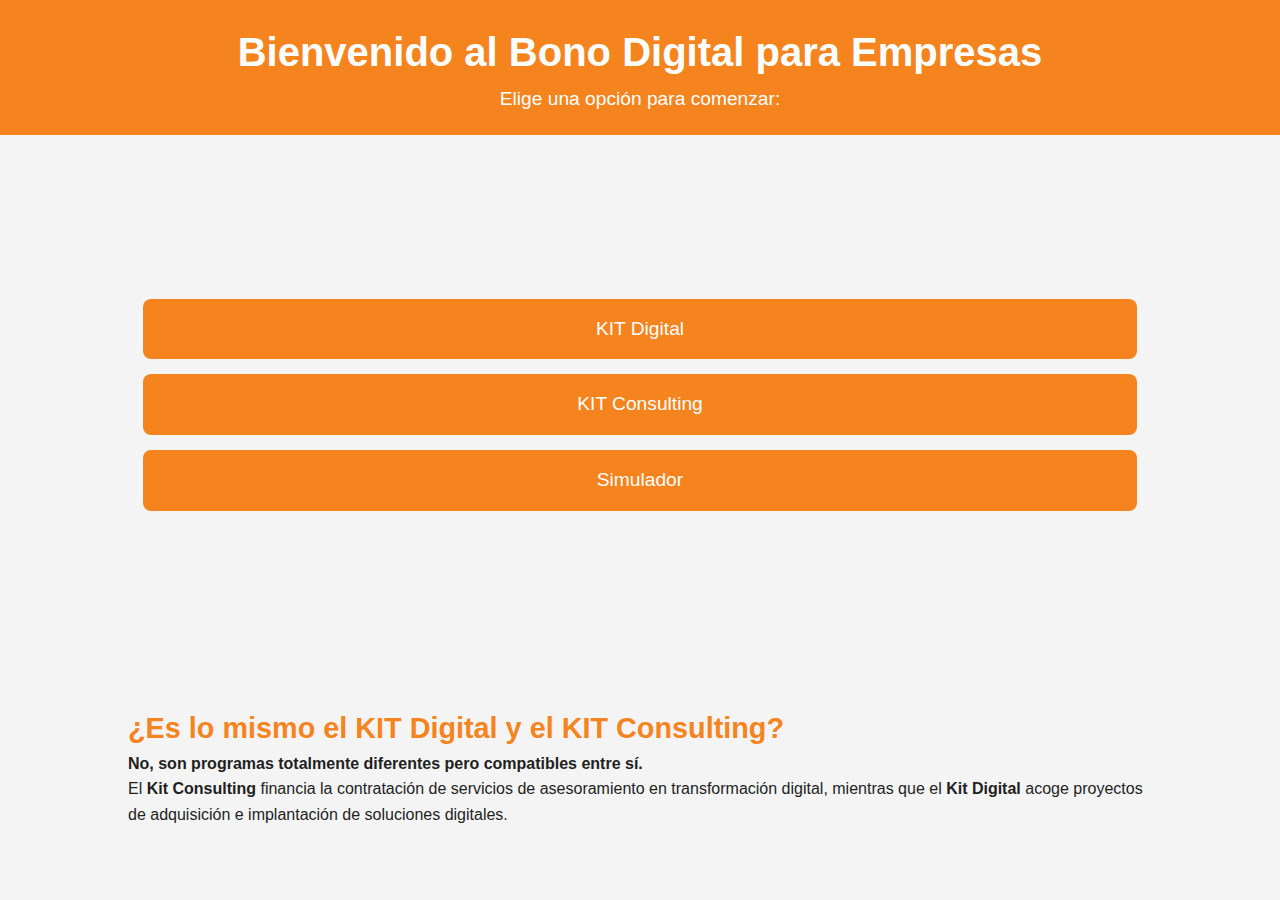
<file: index.html>
<!DOCTYPE html>
<html lang="es">
<head>
    <meta charset="UTF-8">
    <meta name="viewport" content="width=device-width, initial-scale=1.0">
    <meta http-equiv="X-UA-Compatible" content="ie=edge">
    <title>Home - Bono Digital para Empresas</title>
    <link rel="stylesheet" href="styles.css">
</head>
<body>
    <header>
        <div class="container">
            <h1>Bienvenido al Bono Digital para Empresas</h1>
            <p>Elige una opción para comenzar:</p>
        </div>
    </header>

    <section class="buttons-container">
        <div class="container">
            <div class="button-box">
                <a href="kit_digital.html" class="button">KIT Digital</a>
            </div>
            <div class="button-box">
                <a href="kit-consulting.html" class="button">KIT Consulting</a>
            </div>
            <div class="button-box">
                <a href="simulador.html" class="button">Simulador</a>
            </div>
        </div>
    </section>

    <!-- Información adicional sobre Kit Digital y Kit Consulting -->
    <section class="info-section">
        <div class="container">
            <h2>¿Es lo mismo el KIT Digital y el KIT Consulting?</h2>
            <p><strong>No, son programas totalmente diferentes pero compatibles entre sí.</strong></p>
            <p>El <strong>Kit Consulting</strong> financia la contratación de servicios de asesoramiento en transformación digital, mientras que el <strong>Kit Digital</strong> acoge proyectos de adquisición e implantación de soluciones digitales.</p>
        </div>
    </section>
</body>
</html>
</file>
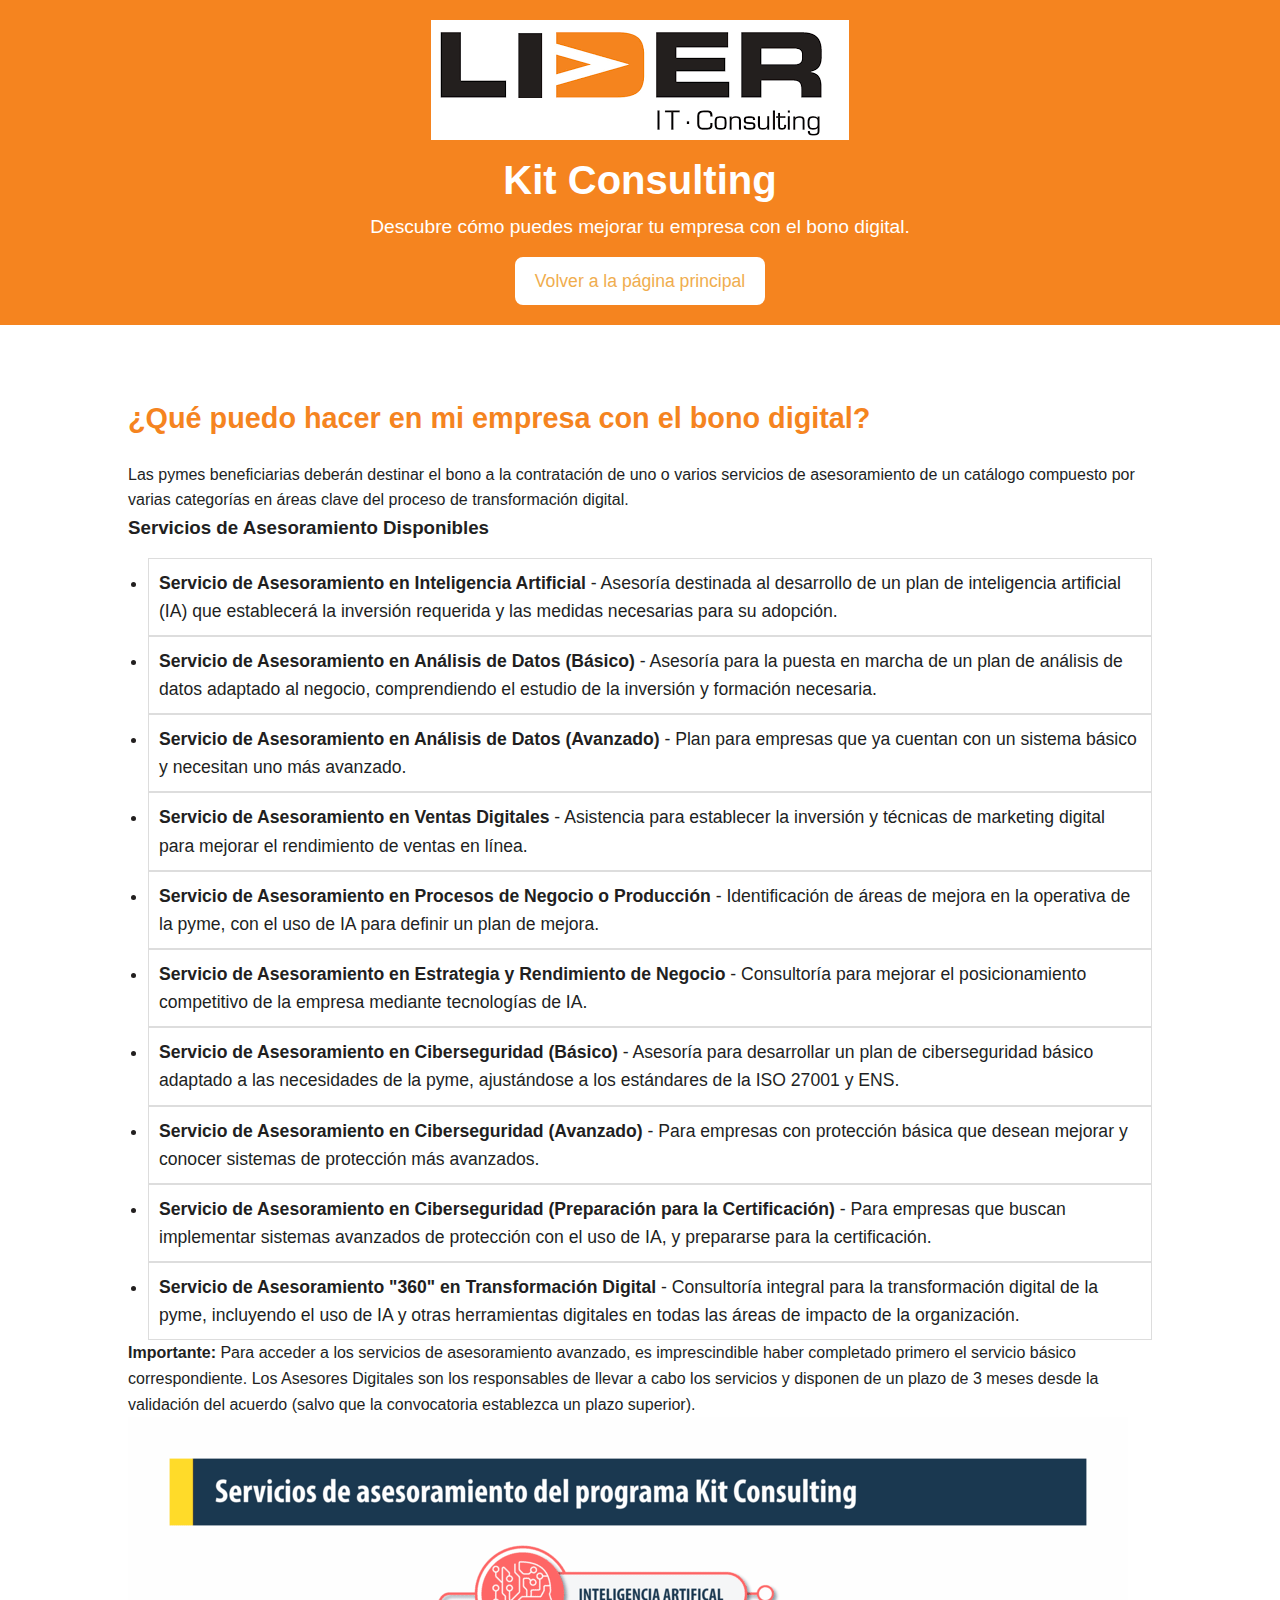
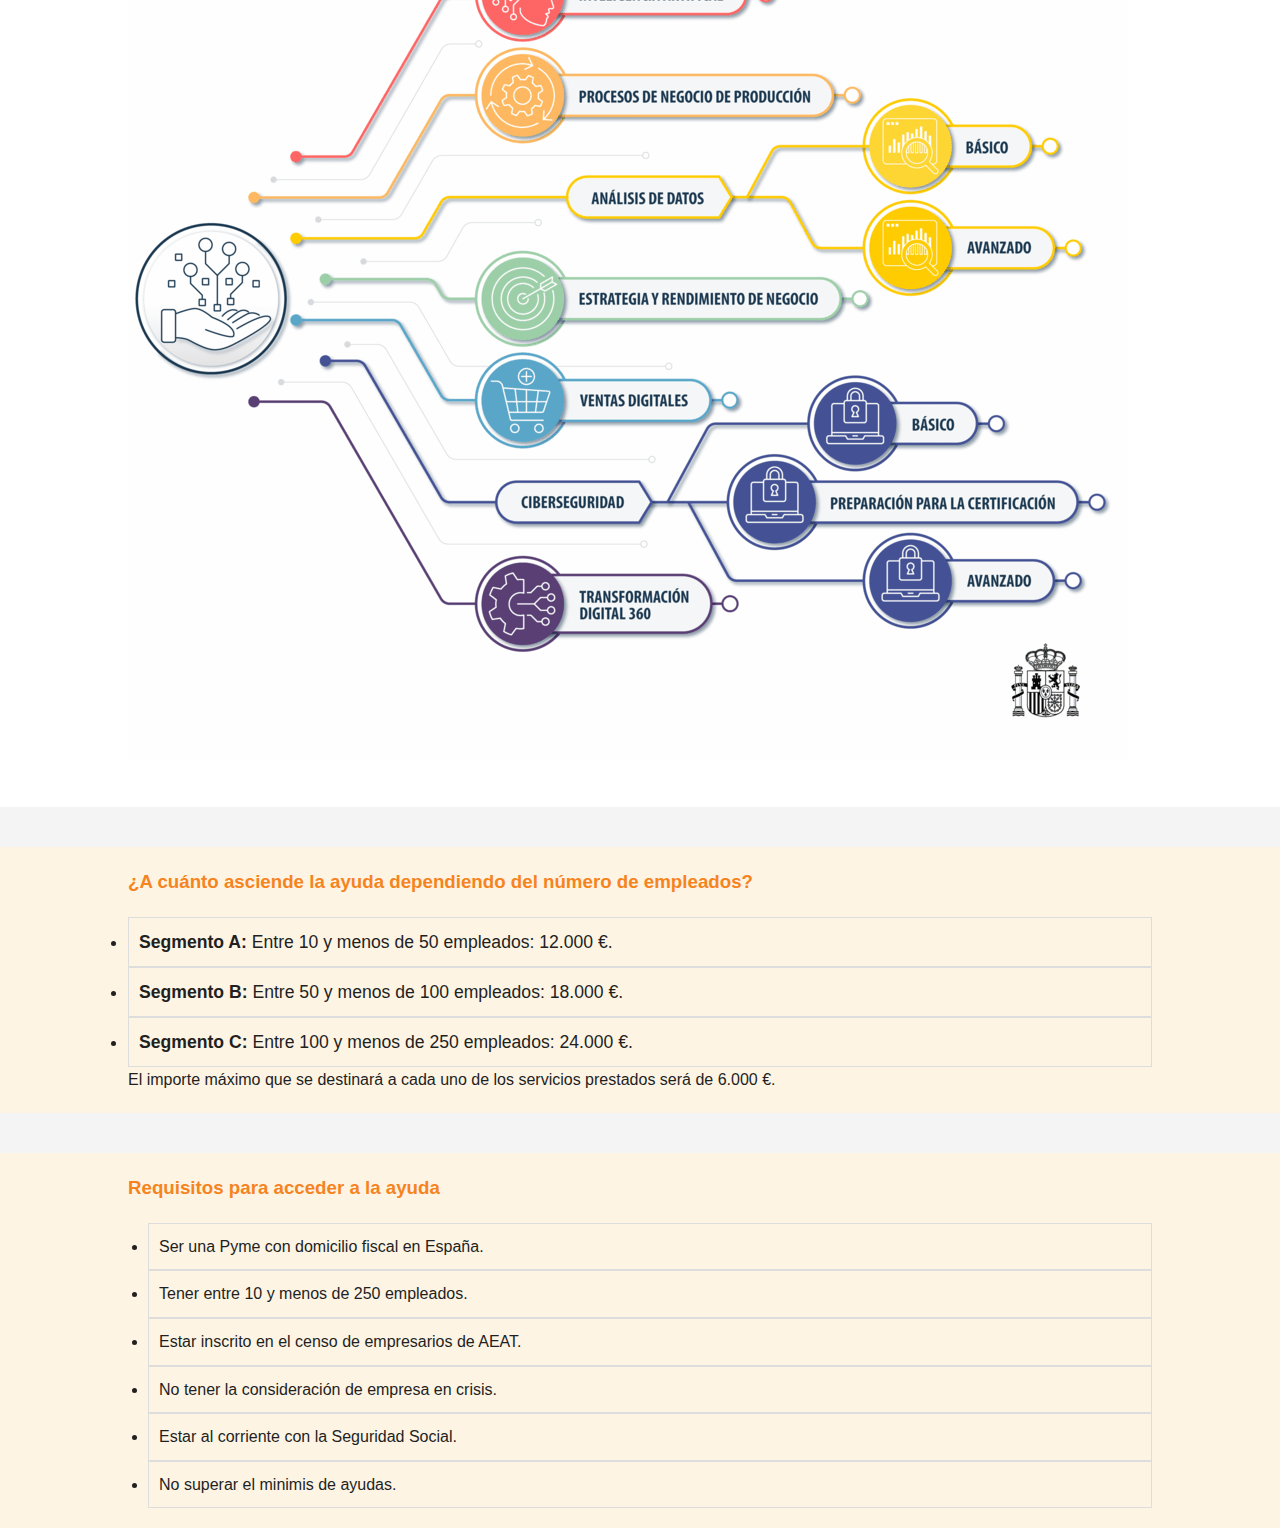
<file: kit-consulting.html>
<!DOCTYPE html>
<html lang="es">
<head>
    <meta charset="UTF-8">
    <meta name="viewport" content="width=device-width, initial-scale=1.0">
    <meta http-equiv="X-UA-Compatible" content="ie=edge">
    <title>KIT Consulting - Bono Digital para Empresas</title>
    <link rel="stylesheet" href="styles.css">
</head>
<body>

<header>
    <div class="container">
        <div class="logo">
            <img src="LIDERIT.png" alt="LIDERIT Logo" class="logo-img">
        </div>
        <h1>Kit Consulting</h1>
        <p>Descubre cómo puedes mejorar tu empresa con el bono digital.</p>
        <a href="index.html" class="button back-button">Volver a la página principal</a>
    </div>
</header>

<section class="content-section">
    <div class="container">
        <h2>¿Qué puedo hacer en mi empresa con el bono digital?</h2>
        <p>Las pymes beneficiarias deberán destinar el bono a la contratación de uno o varios servicios de asesoramiento de un catálogo compuesto por varias categorías en áreas clave del proceso de transformación digital.</p>
        
        <h3>Servicios de Asesoramiento Disponibles</h3>
        <ul>
            <li><strong>Servicio de Asesoramiento en Inteligencia Artificial</strong> - Asesoría destinada al desarrollo de un plan de inteligencia artificial (IA) que establecerá la inversión requerida y las medidas necesarias para su adopción.</li>
            <li><strong>Servicio de Asesoramiento en Análisis de Datos (Básico)</strong> - Asesoría para la puesta en marcha de un plan de análisis de datos adaptado al negocio, comprendiendo el estudio de la inversión y formación necesaria.</li>
            <li><strong>Servicio de Asesoramiento en Análisis de Datos (Avanzado)</strong> - Plan para empresas que ya cuentan con un sistema básico y necesitan uno más avanzado.</li>
            <li><strong>Servicio de Asesoramiento en Ventas Digitales</strong> - Asistencia para establecer la inversión y técnicas de marketing digital para mejorar el rendimiento de ventas en línea.</li>
            <li><strong>Servicio de Asesoramiento en Procesos de Negocio o Producción</strong> - Identificación de áreas de mejora en la operativa de la pyme, con el uso de IA para definir un plan de mejora.</li>
            <li><strong>Servicio de Asesoramiento en Estrategia y Rendimiento de Negocio</strong> - Consultoría para mejorar el posicionamiento competitivo de la empresa mediante tecnologías de IA.</li>
            <li><strong>Servicio de Asesoramiento en Ciberseguridad (Básico)</strong> - Asesoría para desarrollar un plan de ciberseguridad básico adaptado a las necesidades de la pyme, ajustándose a los estándares de la ISO 27001 y ENS.</li>
            <li><strong>Servicio de Asesoramiento en Ciberseguridad (Avanzado)</strong> - Para empresas con protección básica que desean mejorar y conocer sistemas de protección más avanzados.</li>
            <li><strong>Servicio de Asesoramiento en Ciberseguridad (Preparación para la Certificación)</strong> - Para empresas que buscan implementar sistemas avanzados de protección con el uso de IA, y prepararse para la certificación.</li>
            <li><strong>Servicio de Asesoramiento "360" en Transformación Digital</strong> - Consultoría integral para la transformación digital de la pyme, incluyendo el uso de IA y otras herramientas digitales en todas las áreas de impacto de la organización.</li>
        </ul>
        
        <p><strong>Importante:</strong> Para acceder a los servicios de asesoramiento avanzado, es imprescindible haber completado primero el servicio básico correspondiente. Los Asesores Digitales son los responsables de llevar a cabo los servicios y disponen de un plazo de 3 meses desde la validación del acuerdo (salvo que la convocatoria establezca un plazo superior).</p>

        <!-- Add the image below the "Importante" section -->
        <img src="ESQUEMA-CONSULTING.png" alt="Esquema de Consultoría Digital" class="consulting-schema">
    </div>
</section>

<section class="aid-info">
    <div class="container">
        <h3>¿A cuánto asciende la ayuda dependiendo del número de empleados?</h3>
        <ul>
            <li><strong>Segmento A:</strong> Entre 10 y menos de 50 empleados: 12.000 €.</li>
            <li><strong>Segmento B:</strong> Entre 50 y menos de 100 empleados: 18.000 €.</li>
            <li><strong>Segmento C:</strong> Entre 100 y menos de 250 empleados: 24.000 €.</li>
        </ul>
        <p>El importe máximo que se destinará a cada uno de los servicios prestados será de 6.000 €.</p>
    </div>
</section>

<section class="requirements">
    <div class="container">
        <h3>Requisitos para acceder a la ayuda</h3>
        <ul>
            <li>Ser una Pyme con domicilio fiscal en España.</li>
            <li>Tener entre 10 y menos de 250 empleados.</li>
            <li>Estar inscrito en el censo de empresarios de AEAT.</li>
            <li>No tener la consideración de empresa en crisis.</li>
            <li>Estar al corriente con la Seguridad Social.</li>
            <li>No superar el minimis de ayudas.</li>
        </ul>
    </div>
</section>

</body>
</html>
</file>
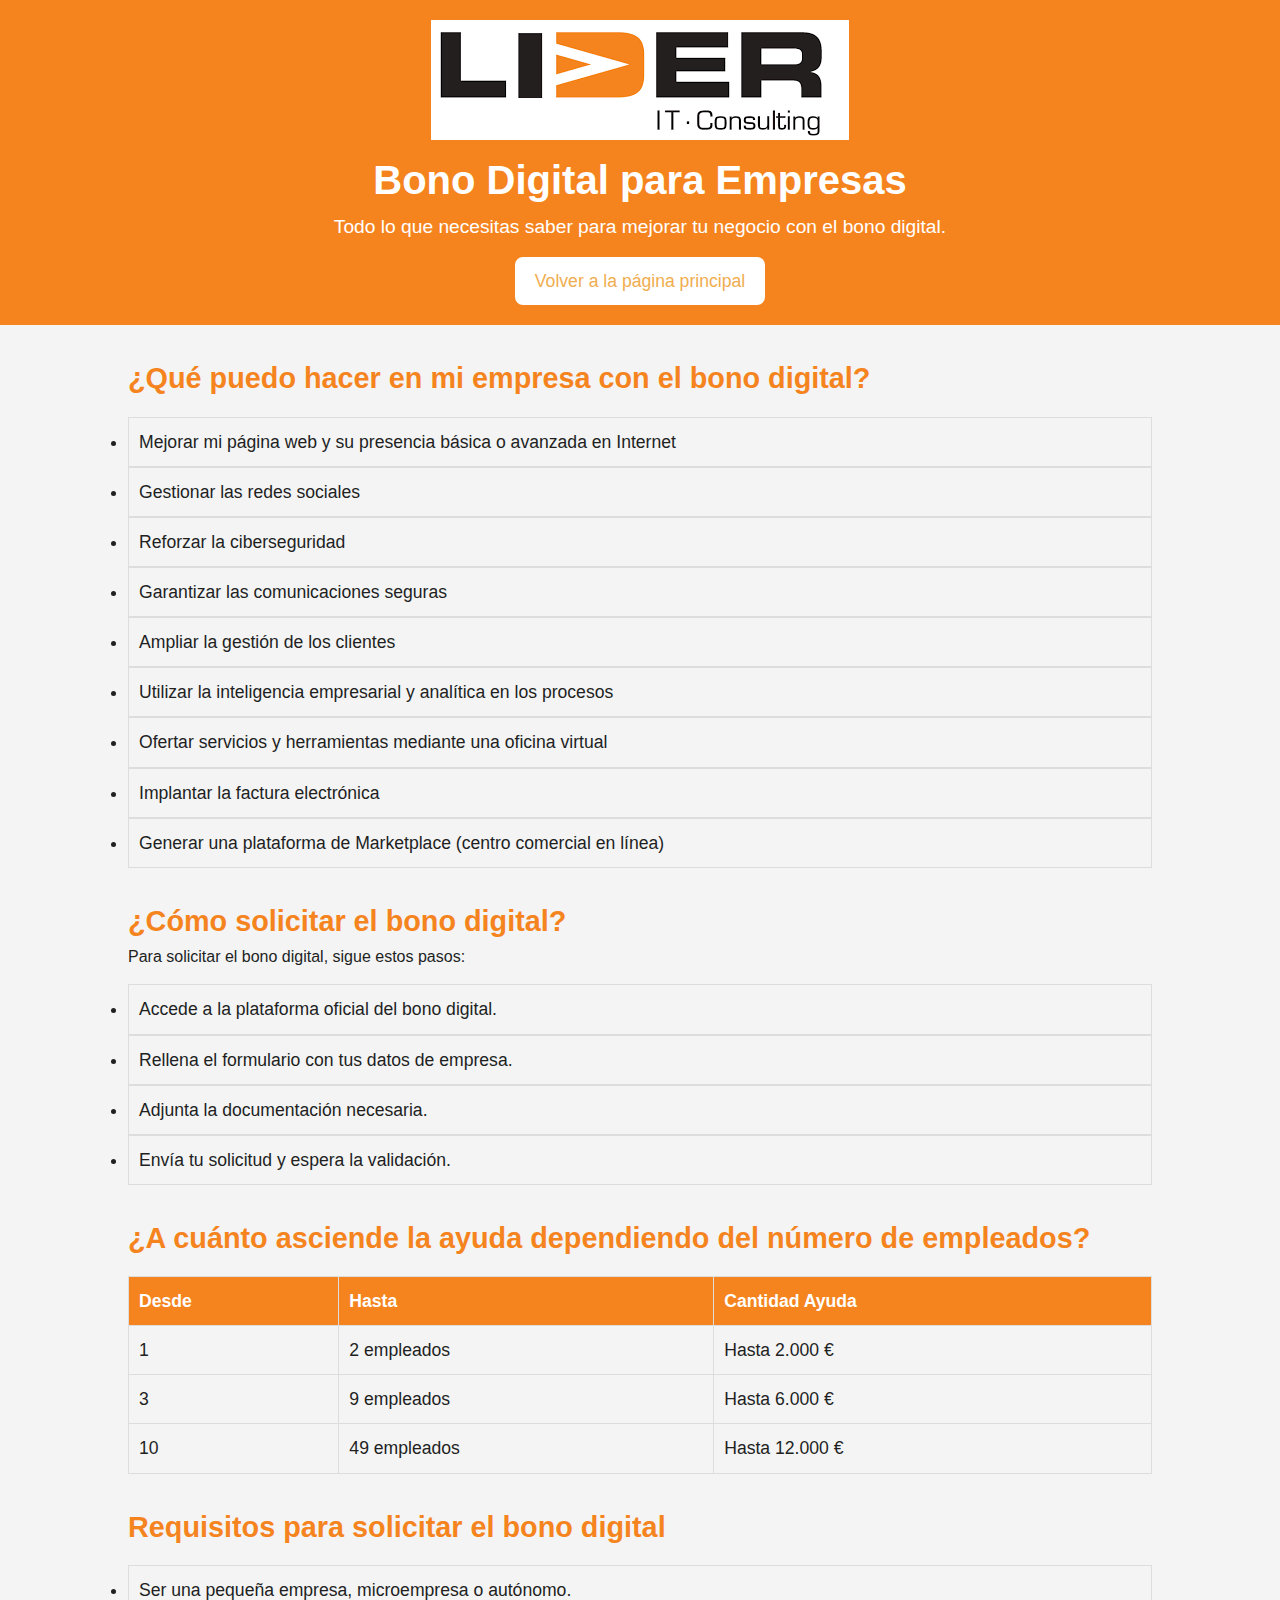
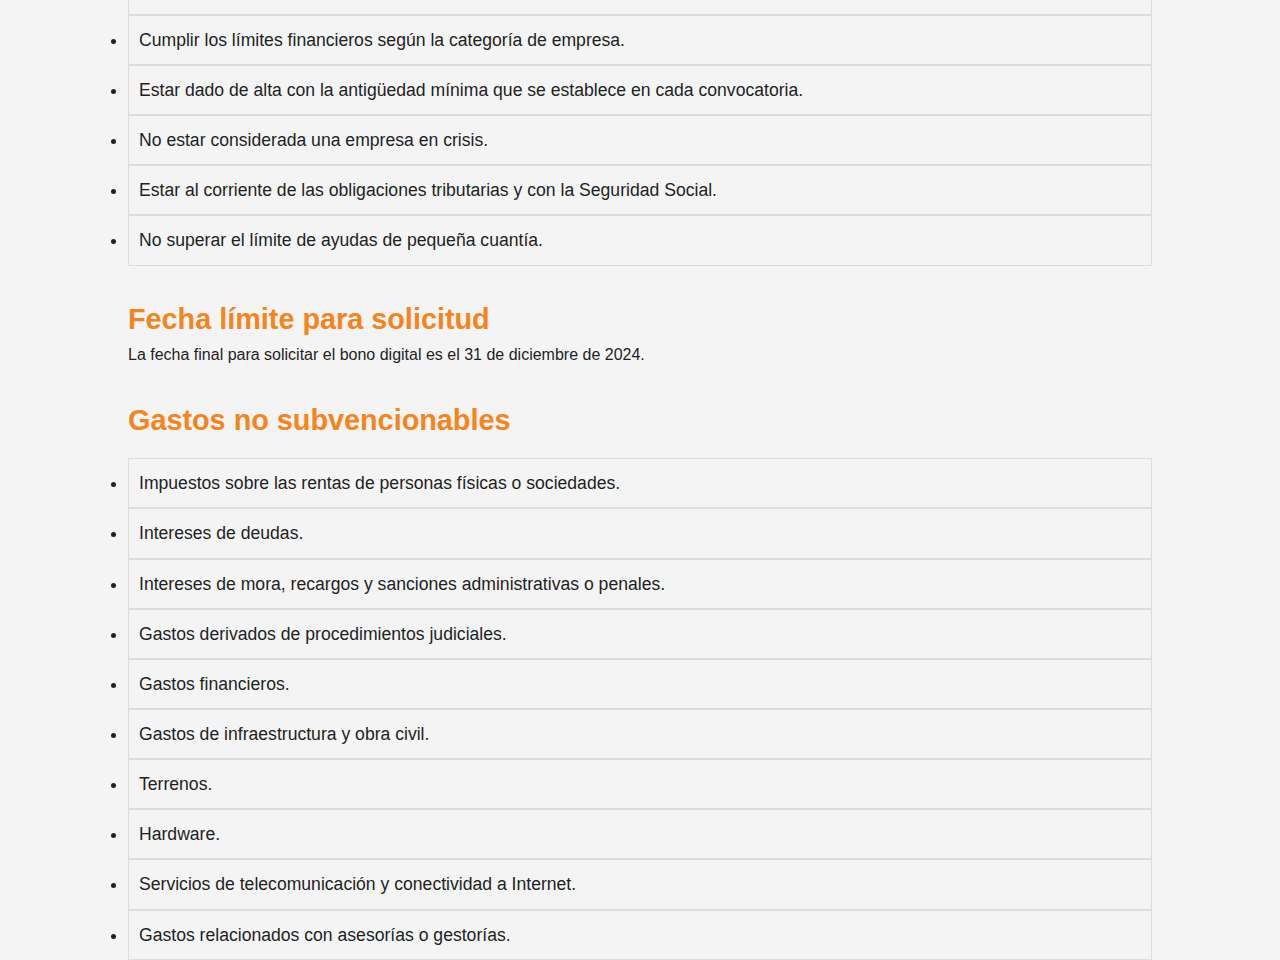
<file: kit_digital.html>
<!DOCTYPE html>
<html lang="es">
<head>
    <meta charset="UTF-8">
    <meta name="viewport" content="width=device-width, initial-scale=1.0">
    <meta http-equiv="X-UA-Compatible" content="ie=edge">
    <title>Bono Digital para Empresas</title>
    <link rel="stylesheet" href="styles.css">
</head>
<body>
    <header>
        <div class="container">
            <div class="logo">
                <img src="LIDERIT.png" alt="LIDERIT Logo" class="logo-img">
            </div>
            <h1>Bono Digital para Empresas</h1>
            <p>Todo lo que necesitas saber para mejorar tu negocio con el bono digital.</p>
            <a href="index.html" class="button back-button">Volver a la página principal</a>

        </div>
    </header>

    <section class="content">
        <div class="container">
            <h2>¿Qué puedo hacer en mi empresa con el bono digital?</h2>
            <ul>
                <li>Mejorar mi página web y su presencia básica o avanzada en Internet</li>
                <li>Gestionar las redes sociales</li>
                <li>Reforzar la ciberseguridad</li>
                <li>Garantizar las comunicaciones seguras</li>
                <li>Ampliar la gestión de los clientes</li>
                <li>Utilizar la inteligencia empresarial y analítica en los procesos</li>
                <li>Ofertar servicios y herramientas mediante una oficina virtual</li>
                <li>Implantar la factura electrónica</li>
                <li>Generar una plataforma de Marketplace (centro comercial en línea)</li>
            </ul>

            <h2>¿Cómo solicitar el bono digital?</h2>
            <p>Para solicitar el bono digital, sigue estos pasos:</p>
            <ul>
                <li>Accede a la plataforma oficial del bono digital.</li>
                <li>Rellena el formulario con tus datos de empresa.</li>
                <li>Adjunta la documentación necesaria.</li>
                <li>Envía tu solicitud y espera la validación.</li>
            </ul>

            <h2>¿A cuánto asciende la ayuda dependiendo del número de empleados?</h2>
            <table>
                <thead>
                    <tr>
                        <th>Desde</th>
                        <th>Hasta</th>
                        <th>Cantidad Ayuda</th>
                    </tr>
                </thead>
                <tbody>
                    <tr>
                        <td>1</td>
                        <td>2 empleados</td>
                        <td>Hasta 2.000 €</td>
                    </tr>
                    <tr>
                        <td>3</td>
                        <td>9 empleados</td>
                        <td>Hasta 6.000 €</td>
                    </tr>
                    <tr>
                        <td>10</td>
                        <td>49 empleados</td>
                        <td>Hasta 12.000 €</td>
                    </tr>
                </tbody>
            </table>

            <h2>Requisitos para solicitar el bono digital</h2>
            <ul>
                <li>Ser una pequeña empresa, microempresa o autónomo.</li>
                <li>Cumplir los límites financieros según la categoría de empresa.</li>
                <li>Estar dado de alta con la antigüedad mínima que se establece en cada convocatoria.</li>
                <li>No estar considerada una empresa en crisis.</li>
                <li>Estar al corriente de las obligaciones tributarias y con la Seguridad Social.</li>
                <li>No superar el límite de ayudas de pequeña cuantía.</li>
            </ul>

            <h2>Fecha límite para solicitud</h2>
            <p>La fecha final para solicitar el bono digital es el 31 de diciembre de 2024.</p>

            <h2>Gastos no subvencionables</h2>
            <ul>
                <li>Impuestos sobre las rentas de personas físicas o sociedades.</li>
                <li>Intereses de deudas.</li>
                <li>Intereses de mora, recargos y sanciones administrativas o penales.</li>
                <li>Gastos derivados de procedimientos judiciales.</li>
                <li>Gastos financieros.</li>
                <li>Gastos de infraestructura y obra civil.</li>
                <li>Terrenos.</li>
                <li>Hardware.</li>
                <li>Servicios de telecomunicación y conectividad a Internet.</li>
                <li>Gastos relacionados con asesorías o gestorías.</li>
            </ul>
        </div>
    </section>
</body>
</html>
</file>
<file: styles.css>
* {
    margin: 0;
    padding: 0;
    box-sizing: border-box;
}

body {
    font-family: Arial, sans-serif;
    background-color: #f4f4f4;
    color: #221f1f; /* Color oscuro para el texto principal */
    line-height: 1.6;
}

.container {
    width: 80%;
    margin: 0 auto;
}

header {
    background-color: #f5841f; /* Color principal para el encabezado */
    color: #fff;
    padding: 20px 0;
    text-align: center;
}

header h1 {
    font-size: 2.5rem;
}

header p {
    font-size: 1.2rem;
}

h2 {
    margin-top: 30px;
    font-size: 1.8rem;
    color: #f5841f; /* Color principal para los títulos */
}

ul, table {
    margin-top: 15px;
    font-size: 1.1rem;
}

ul li, table td, table th {
    padding: 10px;
    border: 1px solid #ddd;
}

table {
    width: 100%;
    border-collapse: collapse;
}

table th {
    background-color: #f5841f; /* Color de fondo de las cabeceras de las tablas */
    color: #fff;
    text-align: left;
}

footer {
    background-color: #221f1f; /* Fondo oscuro para el pie de página */
    color: #fff;
    text-align: center;
    padding: 10px 0;
    margin-top: 40px;
}

footer p {
    font-size: 1rem;
}

.content-section {
    background-color: #ffffff;
    padding: 40px 0;
}

.content-section h2, .aid-info h3, .requirements h3 {
    color: #f5841f; /* Color de los títulos de las secciones */
    margin-bottom: 20px;
}

.content-section ul, .requirements ul {
    list-style-type: disc;
    margin-left: 20px;
    font-size: 1.1rem;
}

.content-section p, .aid-info p, .requirements li {
    font-size: 1rem;
    line-height: 1.6;
}

.aid-info, .requirements {
    background-color: #fef4e4; /* Color suave de fondo para secciones informativas */
    padding: 20px 0;
    margin-top: 40px;
}

/* Estilos para la página principal (Home) */
.buttons-container {
    display: flex;
    justify-content: center;
    align-items: center;
    height: 60vh;
}

.button-box {
    margin: 15px;
}

.button {
    display: block;
    background-color: #f5841f; /* Color principal para los botones */
    color: #fff;
    padding: 15px 30px;
    text-align: center;
    font-size: 1.2rem;
    text-decoration: none;
    border-radius: 8px;
    transition: background-color 0.3s ease, transform 0.3s ease;
}

.button:hover {
    background-color: #d77117; /* Un tono más oscuro del color principal */
    transform: translateY(-5px);
}

/* Estilos para la página del simulador */
.simulator-section {
    background-color: #ffffff;
    padding: 40px 0;
    margin-top: 40px;
}

.simulator-section h2 {
    color: #f5841f; /* Título de la sección con color principal */
    font-size: 1.8rem;
    margin-bottom: 20px;
}

form {
    display: flex;
    flex-direction: column;
    gap: 15px;
}

select, button {
    padding: 10px;
    font-size: 1.1rem;
    border-radius: 8px;
    border: 1px solid #ccc;
}

button {
    background-color: #f5841f; /* Botón con el color principal */
    color: white;
    cursor: pointer;
}

button:hover {
    background-color: #d77117; /* Tono oscuro para el hover */
}

.results-section {
    background-color: #fef4e4; /* Fondo suave para la sección de resultados */
    padding: 40px 0;
    margin-top: 40px;
}

.results-section h2 {
    color: #f5841f; /* Título con color principal */
}

#resultText p {
    font-size: 1.2rem;
    margin-bottom: 20px;
}

#recommendations {
    list-style-type: disc;
    margin-left: 20px;
    font-size: 1.1rem;
}

/* Estilo para la advertencia */
.warning {
    background-color: #fff3cd;
    border-left: 5px solid #f0ad4e;
    padding: 15px;
    font-size: 1.1rem;
    color: #856404;
    margin-top: 20px;
    font-weight: bold;
}

.warning strong {
    font-weight: bold;
}
/* Estilo para el botón de regreso */
.back-button {
    display: inline-block;
    background-color: #ffffff; /* Color de fondo para el botón */
    color: #f0ad4e;
    padding: 10px 20px;
    text-align: center;
    font-size: 1.1rem;
    text-decoration: none;
    border-radius: 8px;
    margin-top: 15px;
    transition: background-color 0.3s ease, transform 0.3s ease;
}

.back-button:hover {
    background-color: #d77117; /* Color más oscuro para el hover */
    transform: translateY(-3px); /* Efecto de desplazamiento hacia arriba */
}
</file>
